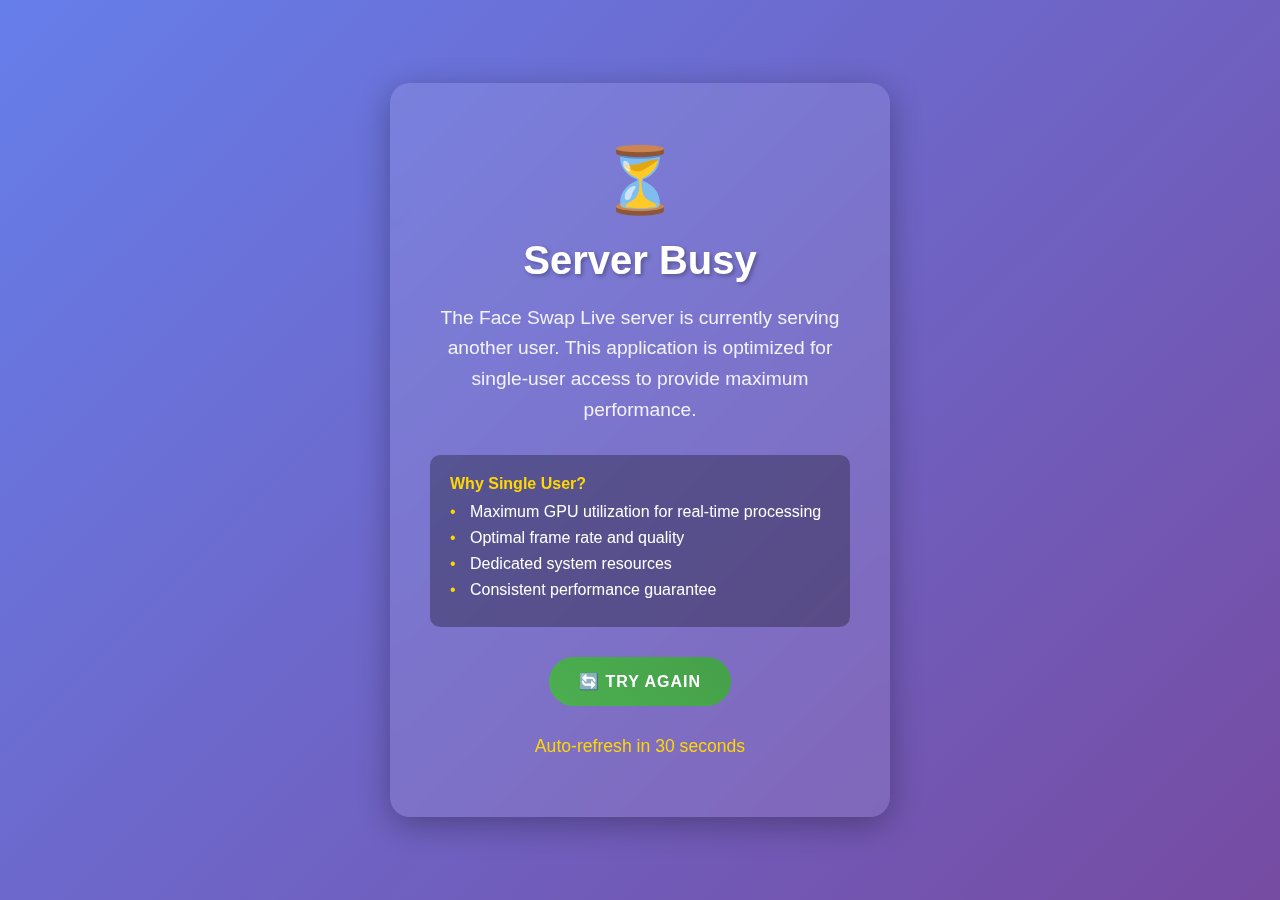
<file: templates/busy.html>
<!DOCTYPE html>
<html lang="en">
<head>
    <meta charset="UTF-8">
    <meta name="viewport" content="width=device-width, initial-scale=1.0">
    <title>Face Swap Live - Server Busy</title>
    <style>
        * {
            margin: 0;
            padding: 0;
            box-sizing: border-box;
        }

        body {
            font-family: 'Segoe UI', Tahoma, Geneva, Verdana, sans-serif;
            background: linear-gradient(135deg, #667eea 0%, #764ba2 100%);
            color: white;
            min-height: 100vh;
            display: flex;
            align-items: center;
            justify-content: center;
            padding: 20px;
        }

        .busy-container {
            text-align: center;
            background: rgba(255,255,255,0.1);
            border-radius: 20px;
            padding: 60px 40px;
            backdrop-filter: blur(10px);
            box-shadow: 0 8px 32px rgba(0,0,0,0.3);
            max-width: 500px;
        }

        .busy-icon {
            font-size: 4em;
            margin-bottom: 20px;
            animation: pulse 2s infinite;
        }

        @keyframes pulse {
            0%, 100% { opacity: 1; transform: scale(1); }
            50% { opacity: 0.7; transform: scale(1.1); }
        }

        .busy-title {
            font-size: 2.5em;
            margin-bottom: 20px;
            text-shadow: 2px 2px 4px rgba(0,0,0,0.3);
        }

        .busy-message {
            font-size: 1.2em;
            margin-bottom: 30px;
            opacity: 0.9;
            line-height: 1.6;
        }

        .busy-details {
            background: rgba(0,0,0,0.3);
            border-radius: 10px;
            padding: 20px;
            margin: 20px 0;
            text-align: left;
        }

        .busy-details h4 {
            margin-bottom: 10px;
            color: #ffd700;
        }

        .busy-details ul {
            list-style: none;
            padding-left: 0;
        }

        .busy-details li {
            margin: 8px 0;
            padding-left: 20px;
            position: relative;
        }

        .busy-details li:before {
            content: "•";
            color: #ffd700;
            position: absolute;
            left: 0;
        }

        .retry-btn {
            background: linear-gradient(45deg, #4CAF50, #45a049);
            color: white;
            border: none;
            padding: 15px 30px;
            border-radius: 25px;
            cursor: pointer;
            font-size: 16px;
            font-weight: bold;
            margin: 10px;
            transition: all 0.3s ease;
            text-transform: uppercase;
            letter-spacing: 1px;
        }

        .retry-btn:hover {
            transform: translateY(-2px);
            box-shadow: 0 5px 15px rgba(0,0,0,0.3);
        }

        .countdown {
            font-size: 1.1em;
            margin-top: 20px;
            color: #ffd700;
        }
    </style>
</head>
<body>
    <div class="busy-container">
        <div class="busy-icon">⏳</div>
        <h1 class="busy-title">Server Busy</h1>
        <p class="busy-message">
            The Face Swap Live server is currently serving another user. 
            This application is optimized for single-user access to provide maximum performance.
        </p>

        <div class="busy-details">
            <h4>Why Single User?</h4>
            <ul>
                <li>Maximum GPU utilization for real-time processing</li>
                <li>Optimal frame rate and quality</li>
                <li>Dedicated system resources</li>
                <li>Consistent performance guarantee</li>
            </ul>
        </div>

        <button class="retry-btn" onclick="window.location.reload()">
            🔄 Try Again
        </button>

        <div class="countdown" id="countdown">
            Auto-refresh in <span id="timer">30</span> seconds
        </div>
    </div>

    <script>
        // Auto-refresh countdown
        let timeLeft = 30;
        const timerElement = document.getElementById('timer');
        
        const countdown = setInterval(() => {
            timeLeft--;
            timerElement.textContent = timeLeft;
            
            if (timeLeft <= 0) {
                clearInterval(countdown);
                window.location.reload();
            }
        }, 1000);

        // Check server availability periodically
        const checkAvailability = setInterval(async () => {
            try {
                const response = await fetch('/health');
                if (response.ok) {
                    const data = await response.json();
                    if (data.status === 'healthy') {
                        // Server might be available, try to reload
                        window.location.href = '/';
                    }
                }
            } catch (error) {
                // Server still busy or unavailable
                console.log('Server still busy');
            }
        }, 5000); // Check every 5 seconds

        // Cleanup intervals when page unloads
        window.addEventListener('beforeunload', () => {
            clearInterval(countdown);
            clearInterval(checkAvailability);
        });
    </script>
</body>
</html>
</file>
